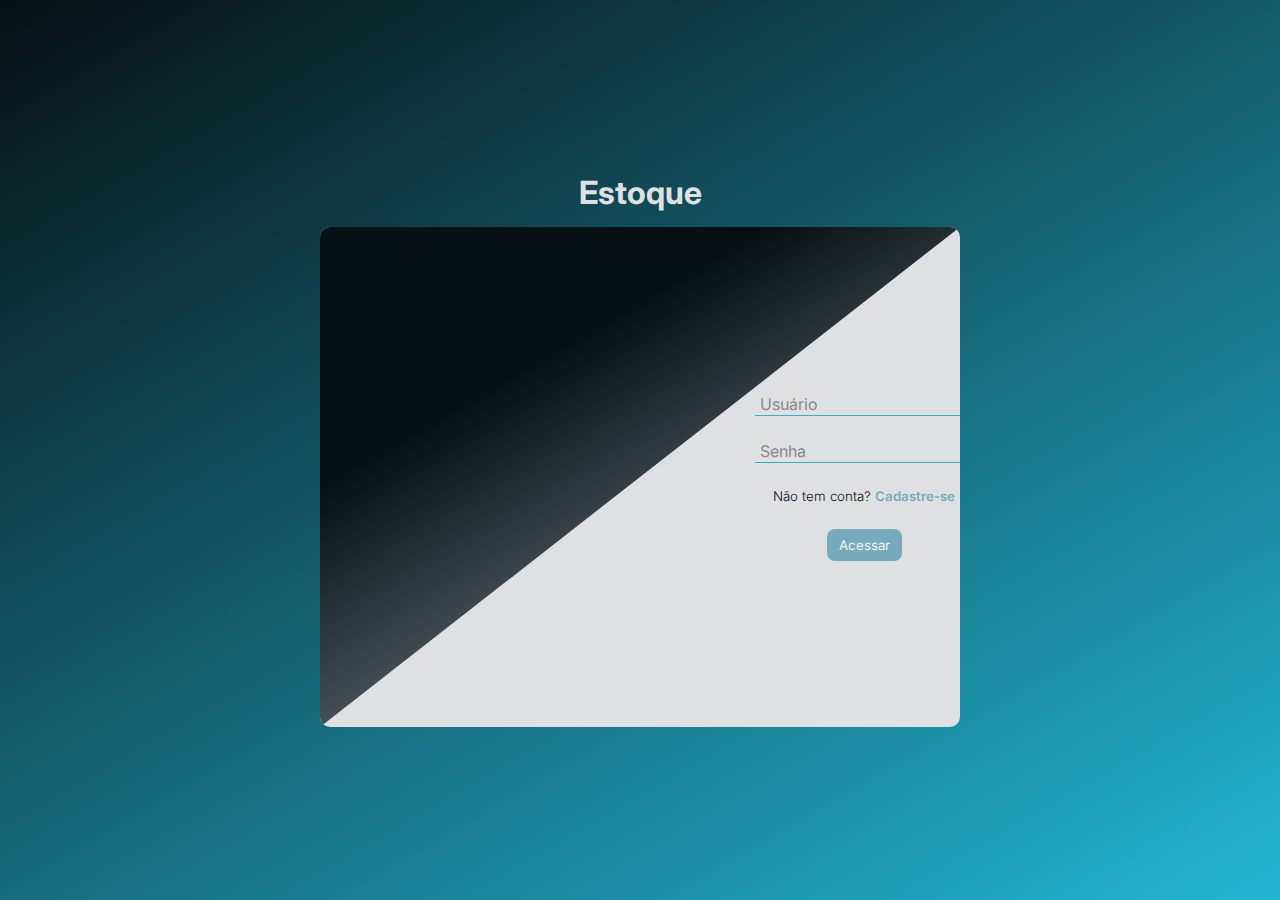
<file: index.html>
<!DOCTYPE html>
<html lang="pt-br">

<head>
    <meta charset="UTF-8">
    <meta name="viewport" content="width=device-width, initial-scale=1.0">
    <link rel="stylesheet" href="CSS/style.css">
    <script src="https://cdnjs.cloudflare.com/ajax/libs/jquery/3.7.1/jquery.min.js"
        integrity="sha512-v2CJ7UaYy4JwqLDIrZUI/4hqeoQieOmAZNXBeQyjo21dadnwR+8ZaIJVT8EE2iyI61OV8e6M8PP2/4hpQINQ/g=="
        crossorigin="anonymous" referrerpolicy="no-referrer"></script>
    <title>Login</title>
</head>

<body>
    <h1>Estoque</h1>
    <!-- Formulários básicos -->
    <div class="container">
        <div class="forms">
            <div class="shape left"></div>
            <div class="shape right"></div>
            <form class="register" action="Back/cadastro.php" method="post">
                <div class="input-group">
                    <input class="input" name="nome" required type="text">
                    <label class="label">Nome</label>
                </div>
                <div class="input-group">
                    <input class="input" name="user" required type="text">
                    <label class="label">Usuário</label>
                </div>
                <div class="input-group">
                    <input class="input" name="email" required type="email">
                    <label class="label">Email</label>
                </div>
                <div class="input-group">
                    <input class="input" name="senha" required type="password">
                    <label class="label">Senha</label>
                </div>
                <h5>Voltar ao <span class="voltar-login">Login</span></h5>
                <input class="btn" type="submit" value="Cadastrar">
            </form>
            <form class="login" action="Back/login.php" method="post">
                <div class="input-group">
                    <input class="input" name="user" required type="text">
                    <label class="label">Usuário</label>
                </div>
                <div class="input-group">
                    <input class="input" name="senha" required type="password">
                    <label class="label">Senha</label>
                </div>
                <h5>Não tem conta? <span class="cadastro">Cadastre-se</span></h5>
                <input class="btn" type="submit" value="Acessar">
            </form>
        </div>
    </div>
</body>
<script src="JS/script.js"></script>

</html>
</file>
<file: CSS/style.css>
@import url('https://fonts.googleapis.com/css2?family=Inter:ital,opsz,wght@0,14..32,100..900;1,14..32,100..900&display=swap');

:root {
    --rich-black: #071013ff;
    --pacific-cyan: #23b5d3ff;
    --moonstone: #75abbcff;
    --cadet-gray: #a2aebbff;
    --platinum: #dfe0e2ff;
}

* {
    margin: 0;
    padding: 0;
    box-sizing: border-box;
    font-family: 'Inter', sans-serif;
}

body {
    display: flex;
    align-items: center;
    justify-content: center;
    flex-direction: column;
    gap: 15px;
    min-height: 100lvh;
    background: linear-gradient(150deg, var(--rich-black) 0%, var(--pacific-cyan) 100%);
}

.container {
    background-color: var(--platinum);
    width: 50%;
    min-height: 500px;
    display: flex;
    border-radius: 10px;
    position: relative;
    overflow: hidden;
}

.forms {
    display: flex;
    align-items: center;
    justify-content: space-between;
    width: 100%;
}

.login,
.register {
    width: 30%;
    display: flex;
    flex-direction: column;
    justify-content: center;
    align-items: center;
    gap: 25px;
}

.shape {
    width: 100%;
    height: 100%;
    background: linear-gradient(150deg, var(--rich-black) 30%, var(--cadet-gray) 100%);
    position: absolute;
    top: 0;
    z-index: 10;
}

.left {
    left: 0;
    clip-path: polygon(100% 0, 0% 100%, 0 0);
}

.right {
    right: 0;
    clip-path: polygon(100% 100%, 0 0, 100% 0);
    transform: translateX(100%);
}

.input {
    border: none;
    border-bottom: 1px solid var(--pacific-cyan);
    background-color: transparent;
    padding: 2px;
}

.input-group {
    position: relative;
}

.input-group .input:focus~label,
.input-group .input:valid~label {
    transform: translateY(-20px);
    font-size: 14px;
    color: var(--moonstone);
}

label {
    position: absolute;
    left: 5px;
    top: 0;
    pointer-events: none;
    transition: 0.2s ease all;
    color: #888;
}

input:focus {
    outline: none;
    border-bottom: 3px solid var(--pacific-cyan);
}

.btn {
    border: none;
    padding: 8px 12px;
    background-color: var(--moonstone);
    color: #f2f2f2;
    border-radius: 8px;
    cursor: pointer;
    transition: .2s ease;
}

.btn:hover {
    background-color: var(--pacific-cyan);
}

.cadastro,
.voltar-login {
    color: var(--moonstone);
    cursor: pointer;
    transition: .2s ease;
    font-weight: 600;
}

.cadastro:hover,
.voltar-login:hover {
    color: var(--pacific-cyan);
}

h5 {
    color: var(--rich-black);
    font-weight: 300;
}

h1 {
    color: var(--platinum);
}

.sair {
    animation: sair .5s ease forwards;
}

.entrar {
    animation: entrar .5s ease forwards;
    display: flex;
}

.piscando {
    animation: piscando 3s ease forwards;
}

@keyframes sair {
    from {
        transform: translateX(0)
    }

    to {
        transform: translateX(-100%);
    }
}

@keyframes entrar {
    from {
        transform: translateX(100%);
    }

    to {
        transform: translateX(0)
    }
}

@keyframes entrarright {}


@keyframes piscando {
    0% {
        opacity: 0.5;
    }

    20% {
        opacity: 1;
    }

    40% {
        opacity: 0.5;
    }

    60% {
        opacity: 1;
    }

    80% {
        opacity: 0.5;
    }

    100% {
        opacity: 1;
    }
}
</file>
